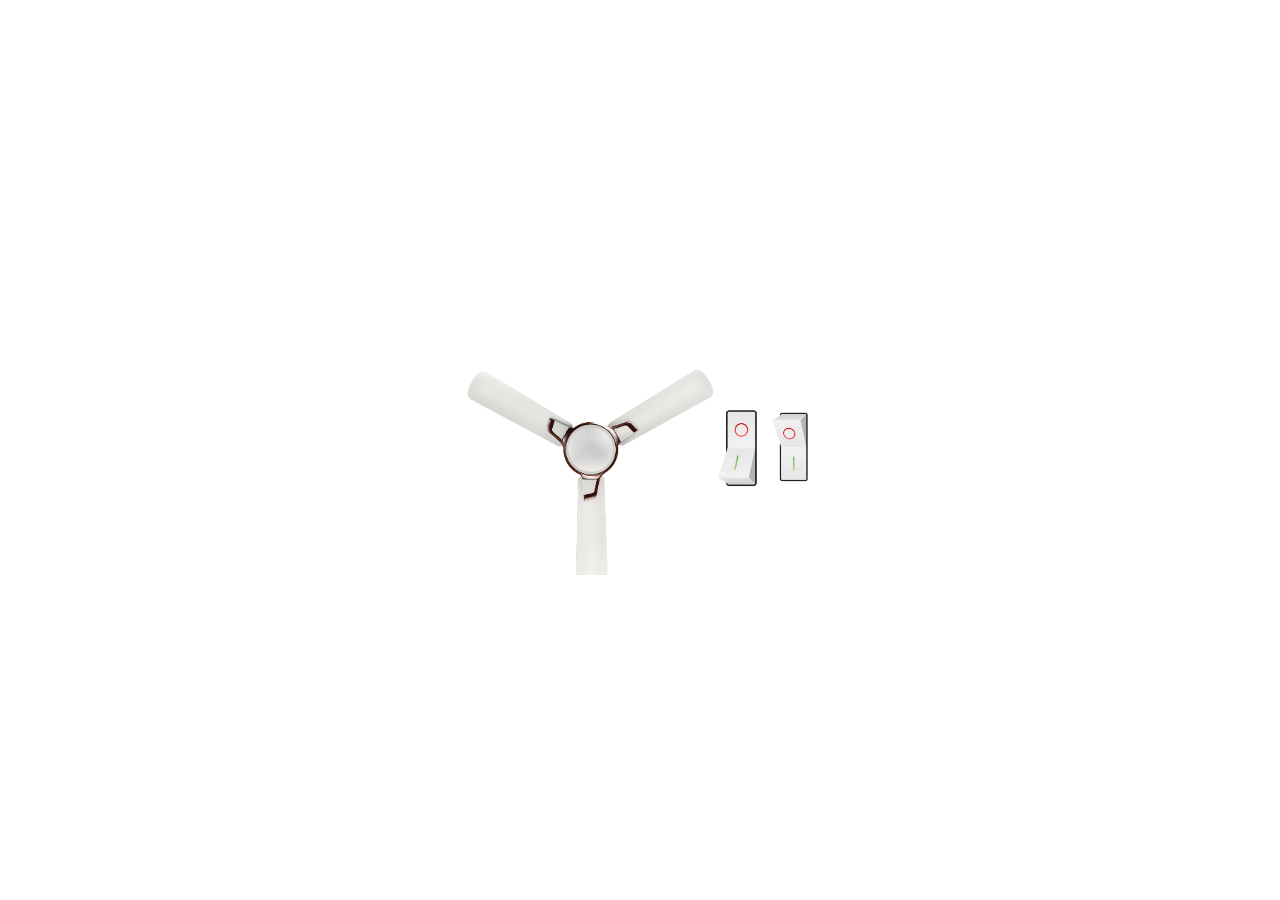
<file: index.html>
<!DOCTYPE html>
<html lang="en">
<head>
  <meta charset="UTF-8">
  <meta name="viewport" content="width=device-width, initial-scale=1.0">
  <title>Fan simulation</title>
  <style>
    
    body {
        margin: 0;
        height: 100vh;
        
        display: flex;
        justify-content: center;
        align-items: center;text-align: center;
        font-family: system-ui, -apple-system, BlinkMacSystemFont, sans-serif;
    }
    .back{
      transition: 1s;
      background-color: #000000;
    }
  </style>
  <link rel="stylesheet" href="styles.css">
  <script src="script.js" defer></script>
</head>
<body>
 <img id="img" src="fan1.png" alt="fan" width="250px" height="250px" >
  <!-- <button id="switch">Turn On</button> -->
   <div id="some">
    <img id="switchsome" src="off.png" alt="" width="50px">
   </div>
   <div id="lsome">
    <img id="lswitchsome" src="on.png" alt="" width="50px">
   </div>
</body>
</html>
</html>
</file>
<file: styles.css>
img{
    animation-name: fan;
    animation-iteration-count:infinite;
    
    animation-fill-mode: forwards; 

}
@keyframes fan {
    0%{
        transform: rotateZ(0deg);
    }
    100%{
        transform: rotateZ(360deg);
    }
}
.run{
        animation-duration:1s;
        animation-timing-function: linear;
}
.run:hover{
        animation-duration:.4s;
        animation-timing-function: linear;
}
</file>
